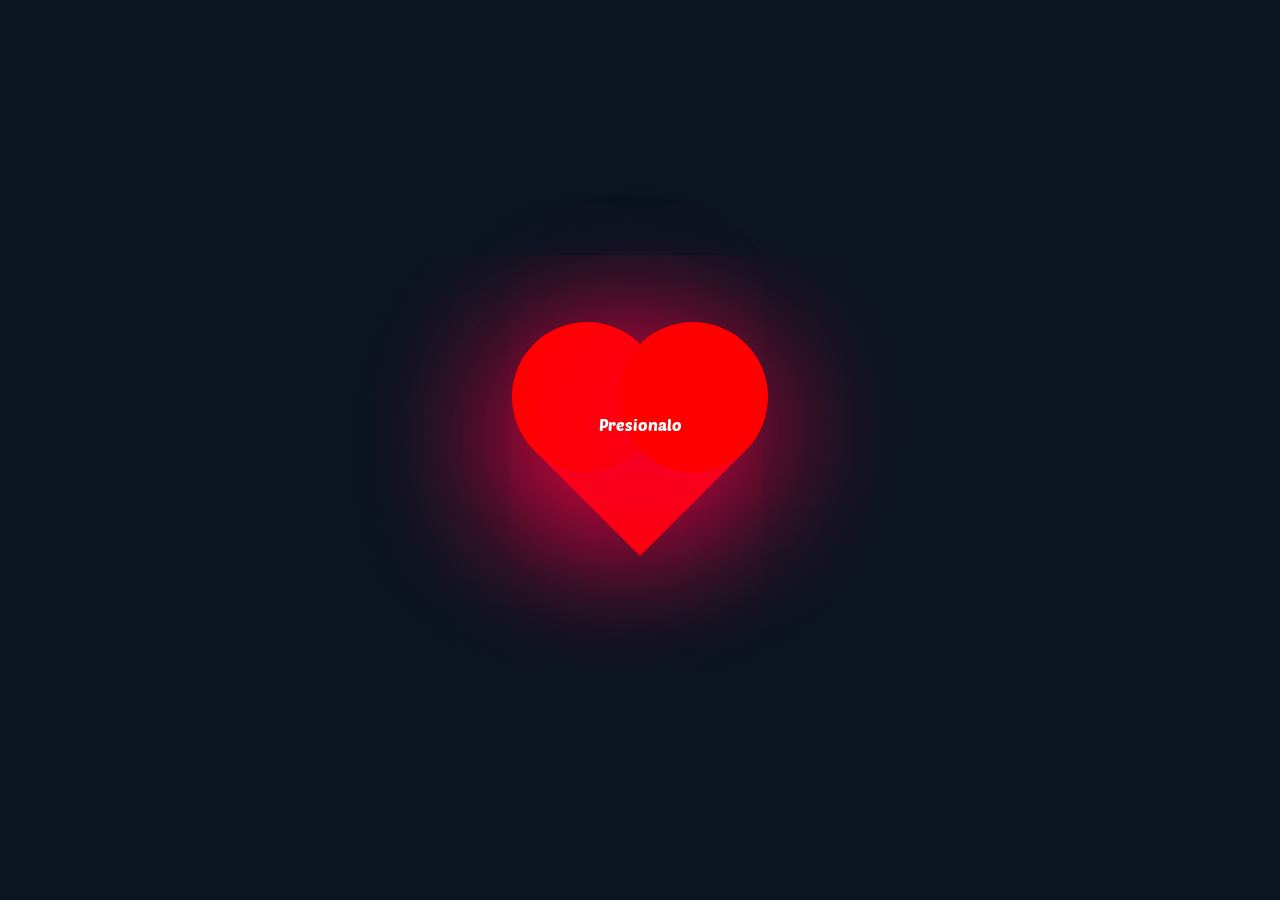
<file: index.html>
<!DOCTYPE html>
<html lang="en">
<head>
    <meta charset="UTF-8">
    <meta name="viewport" content="width=device-width, initial-scale=1.0">
    <link rel="stylesheet" href="styles.css">
    <link rel="preconnect" href="https://fonts.googleapis.com">
<link rel="preconnect" href="https://fonts.gstatic.com" crossorigin>
<link href="https://fonts.googleapis.com/css2?family=Edu+TAS+Beginner:wght@400..700&family=Poetsen+One&display=swap" rel="stylesheet">
    <title>Corazon Latiendo</title>
</head>
<body>
    <div class="heart"></div>
    <div class="contenido">
        <a href="menu.html">Presionalo</a>
    </div>
</body>
</html>
</file>
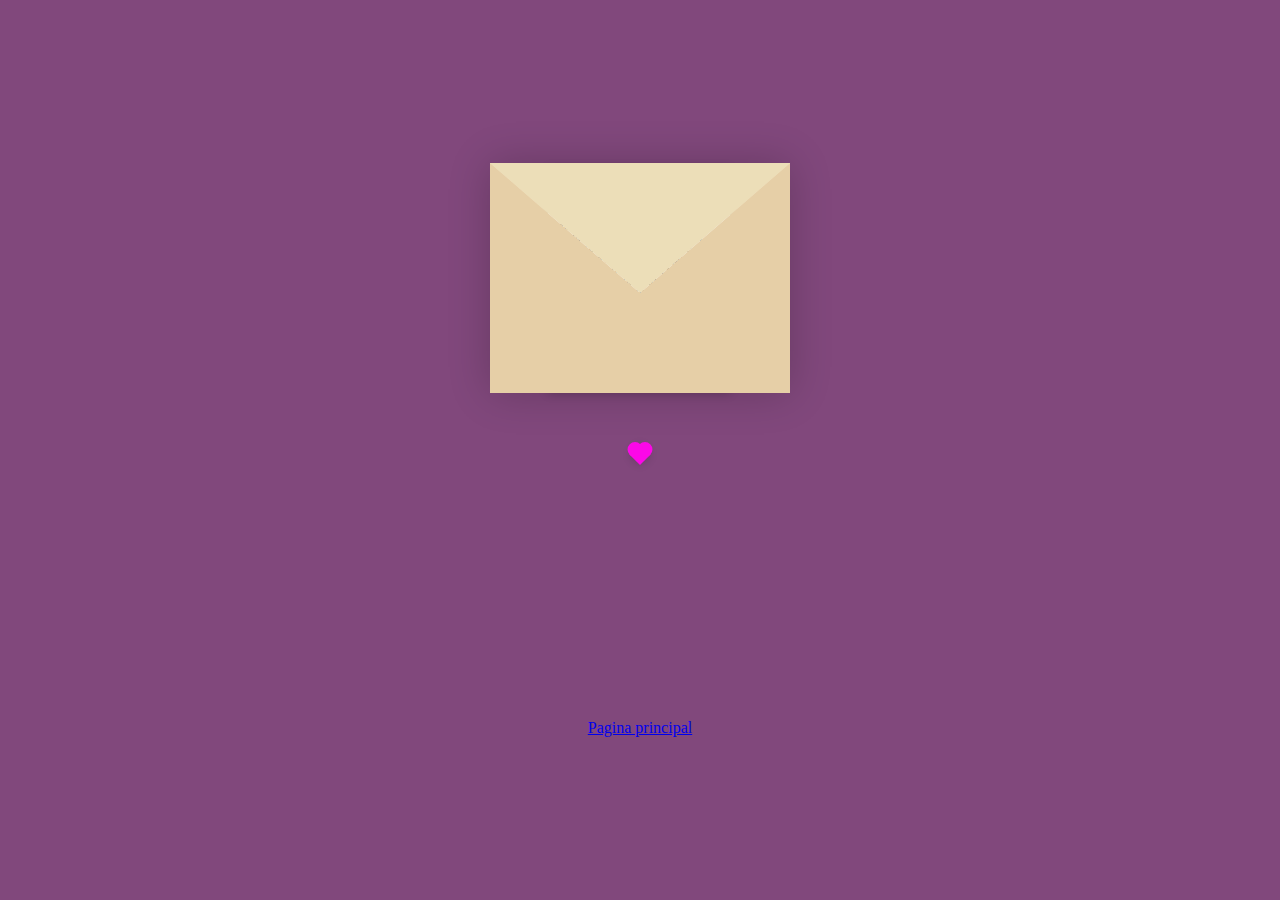
<file: carta.html>
<!DOCTYPE html>
<html lang="en">
<head>
    <meta charset="UTF-8">
    <meta name="viewport" content="width=device-width, initial-scale=1.0">
    <link rel="stylesheet" href="styles4.css">
    <title>Cartita</title>
</head>
<body>
    <div class="container">
        <div class="envelope-wrapper">
            <div class="envelope">
                <div class="letter">
                    <div class="text">
                        <strong>Para mi esposita amada</strong>
                        <p>El dia mas bonito y especial de toda mi vida fue cuando le envie aquel mensajito un 3 de junio del 2023, apartir de ese momento no he dejado de ser feliz, usted pudo traer a aquel chico que en su niñez era muy feliz, porque cada que hablo o estoy con usted vuelvo a ser un niño otra vez.</p>
                    </div>
                </div>
            </div>
            <div class="heart"><div></div>
        </div>
    </div>
    <script>
        const envelope = document.querySelector('.envelope-wrapper');
        envelope.addEventListener('click', () => {
            envelope.classList.toggle('flap');
        });
    </script> 
    <a href="index.html">Pagina principal</a>
</body>
</html>
</file>
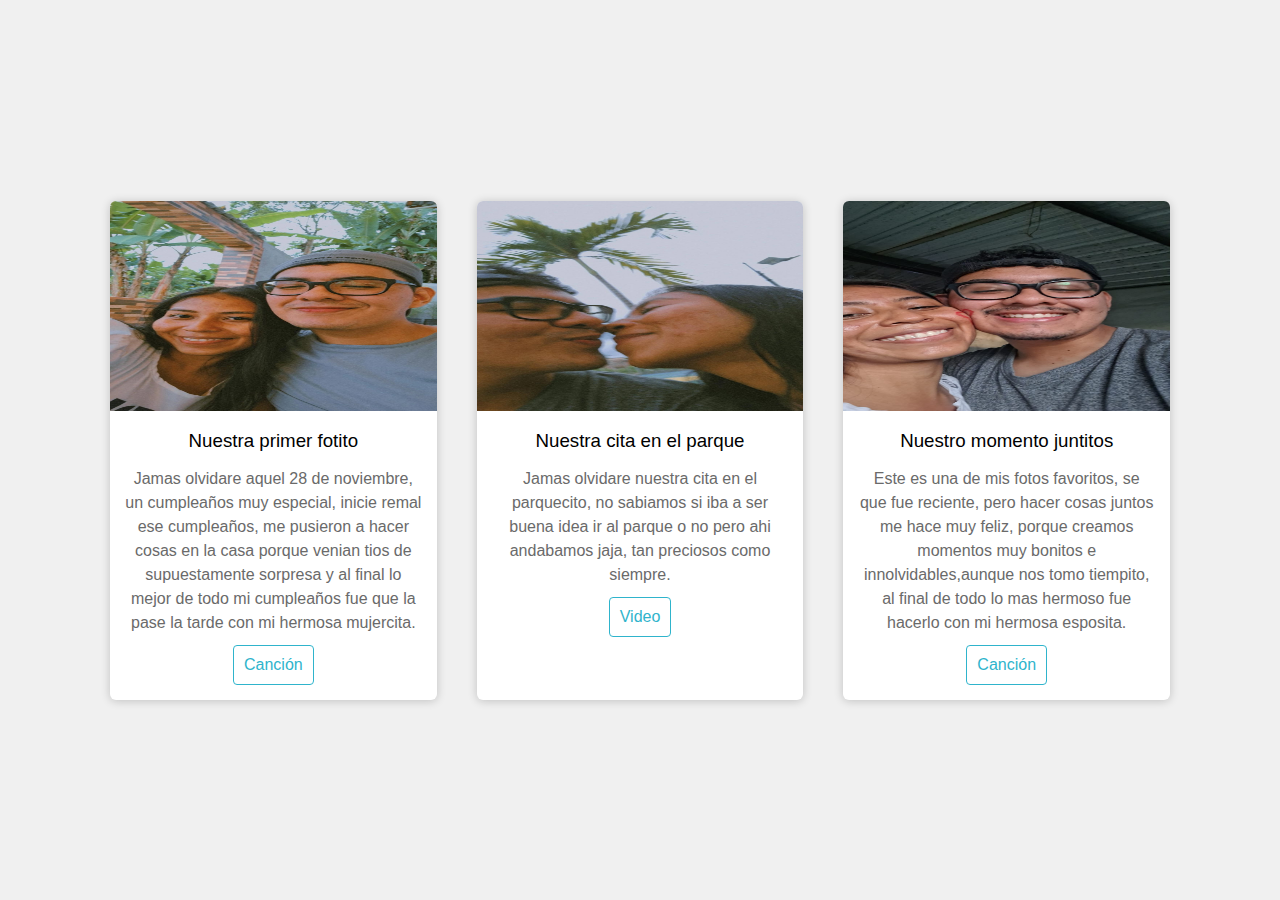
<file: fotos.html>
<!DOCTYPE html>
<html lang="en">
<head>
    <meta charset="UTF-8">
    <meta name="viewport" content="width=device-width, initial-scale=1.0">
    <title>tarjeta de fotos</title>
    <link rel="stylesheet" href="estilos.css">
</head>
<body>
    <div class="container">
        <div class="card">
            <figure>
                <img src="img1.jpeg">
            </figure>
            <div class="contenido">
                <h3>Nuestra primer fotito</h3>
                <p>Jamas olvidare aquel 28 de noviembre, un cumpleaños muy especial, inicie remal ese cumpleaños, me pusieron a hacer cosas en la casa porque venian tios de supuestamente sorpresa y al final lo mejor de todo mi cumpleaños fue que la pase la tarde con mi hermosa mujercita.</p>
                <a href="https://youtu.be/VvA7U1nvuFg?si=E4z5y9PzqearRk_m">Canción</a>
            </div>
        </div>
        <div class="card">
            <figure>
                <img src="img3.jpeg">
            </figure>
            <div class="contenido">
                <h3>Nuestra cita en el parque</h3>
                <p>Jamas olvidare nuestra cita en el parquecito, no sabiamos si iba a ser buena idea ir al parque o no pero ahi andabamos jaja, tan preciosos como siempre.</p>
                <a href="videoamorcito.mp4">Video</a>
            </div>
        </div>
        <div class="card">
            <figure>
                <img src="img4.jpeg">
            </figure>
            <div class="contenido">
                <h3>Nuestro momento juntitos</h3>
                <p>Este es una de mis fotos favoritos, se que fue reciente, pero hacer cosas juntos me hace muy feliz, porque creamos momentos muy bonitos e innolvidables,aunque nos tomo tiempito, al final de todo lo mas hermoso fue hacerlo con mi hermosa esposita.</p>
                <a href="https://youtu.be/3eCNmmXIkDM?si=zmLGfpQzbNb63rh7">Canción</a>
            </div>
        </div>
    </div>
</body>
</html>
</file>
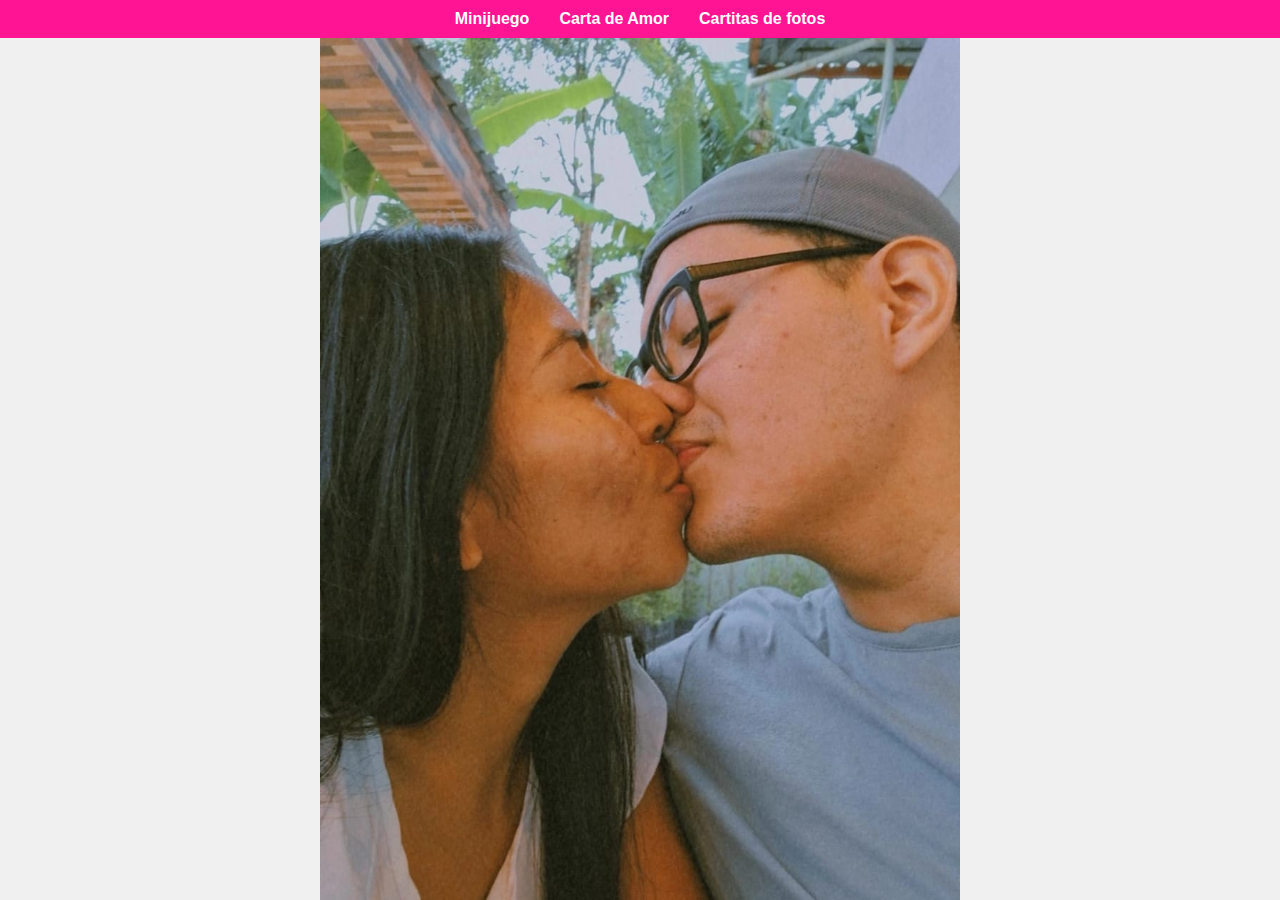
<file: menu.html>
<!DOCTYPE html>
<html lang="es">
<head>
  <meta charset="UTF-8">
  <meta name="viewport" content="width=device-width, initial-scale=1.0">
  <title>Propuesta de Amor</title>
  <link rel="stylesheet" href="styles2.css">
</head>
<body>
  <nav>
    <ul>
      <li><a href="minijuego.html" onclick="showSection('minijuego')">Minijuego</a></li>
      <li><a href="carta.html" onclick="showSection('carta')">Carta de Amor</a></li>
      <li><a href="fotos.html" onclick="showSection('galeria')">Cartitas de fotos</a></li>
    </ul>
  </nav>

  <section id="minijuego" class="content-section">
    <!-- Contenido del Minijuego -->
  </section>

  <section id="carta" class="content-section hidden">
    <!-- Contenido de la Carta de Amor -->
  </section>

  <section id="galeria" class="content-section hidden">
    <!-- Contenido de la Galería -->
  </section>

  <script src="script.js"></script>
</body>
</html>
</file>
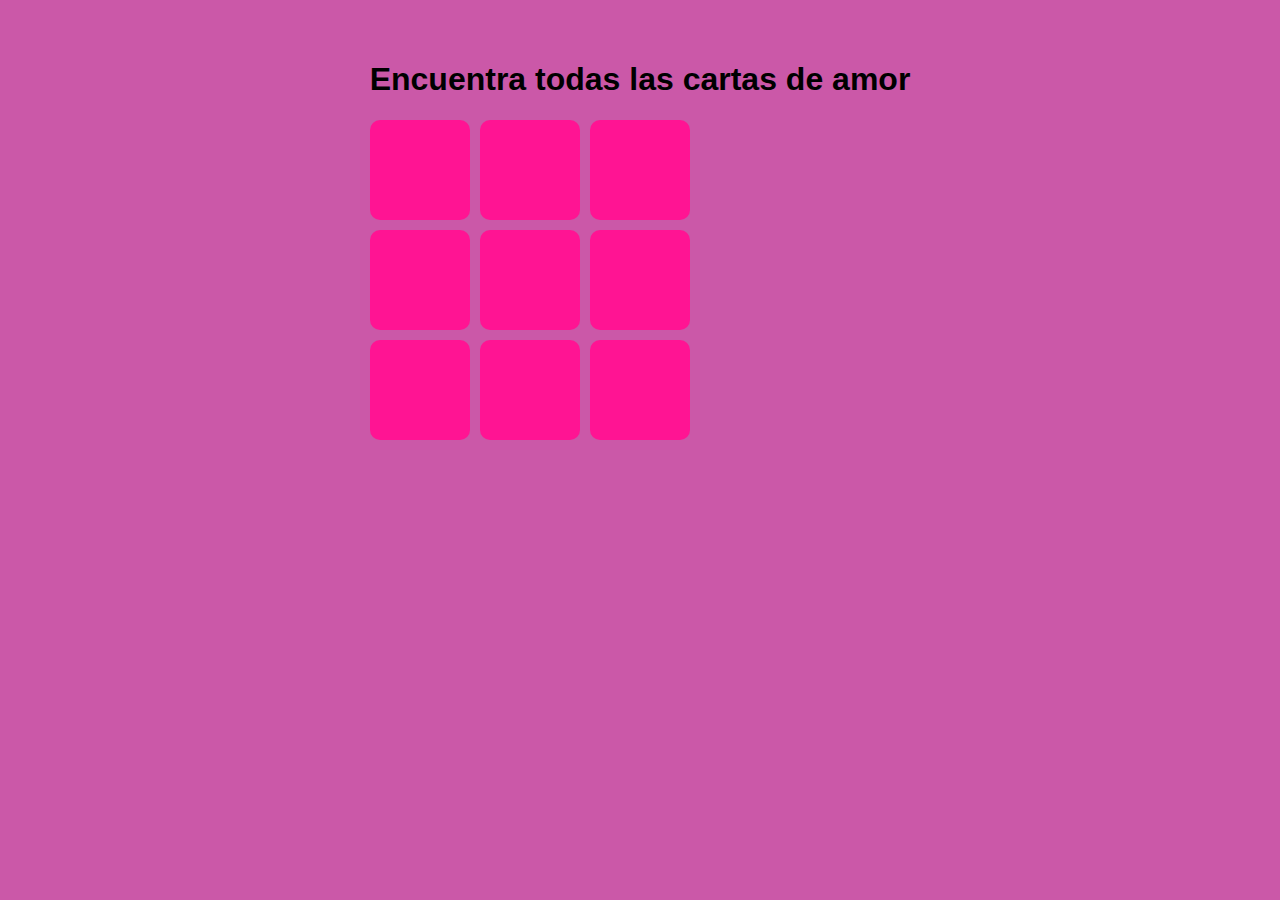
<file: minijuego.html>
<!DOCTYPE html>
<html lang="es">
<head>
  <meta charset="UTF-8">
  <meta name="viewport" content="width=device-width, initial-scale=1.0">
  <title>Juego de Amor</title>
  <link rel="stylesheet" href="styles3.css">
</head>
<body>
  <div class="game-container">
    <h1>Encuentra todas las cartas de amor</h1>
    <div class="game-grid">
      <div class="grid-item" id="item1"></div>
      <div class="grid-item" id="item2"></div>
      <div class="grid-item" id="item3"></div>
      <div class="grid-item" id="item4"></div>
      <div class="grid-item" id="item5"></div>
      <div class="grid-item" id="item6"></div>
      <div class="grid-item" id="item7"></div>
      <div class="grid-item" id="item8"></div>
      <div class="grid-item" id="item9"></div>
    </div>
  </div>
  <div id="message" class="message hidden">
    <p>¿Quieres ser mi Enamorada?</p>
    <button onclick="accept()">¡Sí!</button>
    <button onclick="decline()">No</button>
  </div>

  <script src="script2.js"></script>
</body>
</html>
</file>
<file: styles.css>
body{
    margin: 0;
    padding: 0;
    min-height: 100vh;
    display: flex;
    align-items: center;
    justify-content: center;
    background: #0b1522;
}
.heart{
    height: 150px;
    width: 150px;
    background-color: red;
    position: relative;
    transform: rotate(45deg);
    box-shadow: -20px 20px 150px #f20044;
    animation: palpitar 0.5s Linear infinite alternate;
}
.contenido{
    position: fixed;
    margin-bottom: 50px;
    text-align: center;
}
a{
    font-family: Poetsen One;
    text-decoration: none;
    color: azure;
}
@keyframes palpitar{
    0%{transform: rotate(45deg) scale(1.10);}
    80%{transform: rotate(45deg) scale(1.0);}
    100%{transform: rotate(45deg) scale(0.8);}
}
.heart::before{
    content: "";
    position: absolute;
    height: 150px;
    width: 150px;
    background: red;
    right: 50%;
    border-radius: 50%;
    box-shadow: 20px 20px 150px #f20044;
}
.heart::after{
    content: "";
    position: absolute;
    height: 150px;
    width: 150px;
    background: red;
    top: -50%;
    border-radius: 50%;
    box-shadow: 20px 20px 150px #f20044;
}
</file>
<file: styles4.css>
:root{
    --primary:#fff;
    --bg-color: rgb(129, 72, 124);
    --bg-envelope-color: #f5edd1;
    --envelope-tab: #ecdeb8;
    --envelope-cover: #e6cfa7;
    --shadow-color: rgba(0, 0, 0, 0.2);
    --txt-color: #444;
    --heart-color: rgb(252, 8, 231);
}
body{
    margin: 0;
    padding: 0;
    box-sizing: border-box;
    background: var(--bg-color);
    display: flex;
    align-items: center;
    justify-content: center;
}
.container{
    height: 100vh;
    display: grid;
    place-items: center;
}
.container > .envelope-wrapper{
    background: var(--bg-envelope-color);
    box-shadow: 0 0 40px var(--shadow-color);
}
.envelope-wrapper > .envelope{
    position: relative;
    width: 300px;
    height: 230px;
}
.envelope-wrapper > .envelope::before{
    content: '';
    position: absolute;
    z-index: 2;
    border-top: 130px solid var(--envelope-tab);
    border-right: 150px solid transparent;
    border-left: 150px solid transparent;
    top: 0;
    transform-origin: top;
    transition: all 0.5s ease-in-out 0.7s;
}
.envelope-wrapper > .envelope::after{
    content: '';
    position: absolute;
    z-index: 2;
    border-top: 130px solid transparent;
    border-left: 150px solid var(--envelope-cover);
    border-right: 150px solid var(--envelope-cover);
    border-bottom: 100px solid var(--envelope-cover);
    bottom: 0;
}
.letter{
    position: absolute;
    right: 20%;
    bottom: 0;
    width: 54%;
    height: 80%;
    background: var(--primary);
    transition: all 1s ease-in-out;
    padding: 20px 10px;
    box-shadow: 0 0 10px var(--shadow-color);
}
.letter > .text{
    font-family: 'Gill Sans', 'Gill Sans MT', Calibri, 'Trebuchet MS', sans-serif;
    font-size: 10px;
    color: var(--txt-color);
    text-align: left;
}
.heart{
    position: absolute;
    top: 50%;
    left: 50%;
    width: 15px;
    height: 15px;
    background: var(--heart-color);
    z-index: 4;
    transform: translate(-50%, -20%) rotate(45deg);
    transition: transform 0.5s ease-in-out 1s;
    box-shadow: 0 0 10px var(--shadow-color);
    cursor: pointer;
}
.heart::before,
.heart::after{
    content: '';
    position: absolute;
    width: 15px;
    height: 15px;
    background: var(--heart-color);
    border-radius: 50%;
}
.heart::before{
    top: -7.5px;
}
.heart::after{
    right: 7.5px;
}
.flap > .envelope::before{
    z-index: 0;
    transform: rotateX(180deg);
}
.flap > .envelope .letter{
    bottom: 100px;
    transform: scale(1.5);
    transition-delay: 1s ;
}
.flap > .heart{
    transform: rotate(90deg);
    transition-delay: 0.4s;
}
</file>
<file: estilos.css>
*{
    margin: 0;
    padding: 0;
    box-sizing: border-box;
}

body{
    width: 100%;
    height: 100vh;
    display: flex;
    justify-content: center;
    align-items: center;
    font-family: sans-serif ;
    background: #f0f0f0;
}

.container{
    width: 100%;
    display: flex;
    max-width: 1100px;
}

.card{
    width: 100%;
    margin: 20px;
    border-radius: 6px;
    overflow: hidden;
    background: #fff;
    box-shadow: 0px 1px 10px rgba(0, 0, 0, 0.2);
    cursor: default;
    transition: all 400ms ease;
}
.card:hover{
    box-shadow: 5px 5px 20px rgba(0, 0, 0, 0.4);
    transform: translateY(-3%)
}

.card img{
    width: 100%;
    height: 210px;
}

.card .contenido{
    padding: 15px;
    text-align: center;
}

.card .contenido p{
    line-height: 1.5;
    color: #6a6a6a;
}
.card .contenido h3{
    font-weight: 400;
    margin-bottom: 15px ;
}
.card .contenido a{
    text-decoration: none;
    display: inline-block;
    padding: 10px;
    margin-top: 10px;
    color: #2fb4cc;
    border: 1px solid #2fb4cc;
    border-radius: 4px;
    transition: all 400ms ease;
}
.card .contenido a:hover{
    background: #2fb4cc;
    color: #fff;
}
</file>
<file: styles2.css>
body {
    font-family: Arial, sans-serif;
    margin: 0;
    padding: 0;
    background: url('img2.jpeg') no-repeat center center fixed;
    background-size: 50%;
    background-color: #f0f0f0;
  }
  
  nav {
    background-color: #ff1493;
    padding: 10px;
  }
  
  nav ul {
    list-style: none;
    padding: 0;
    margin: 0;
    display: flex;
    justify-content: center;
  }
  
  nav ul li {
    margin: 0 15px;
  }
  
  nav ul li a {
    color: white;
    text-decoration: none;
    font-weight: bold;
  }
  
  nav ul li a:hover {
    text-decoration: underline;
  }
  
  .content-section {
    display: none;
    padding: 20px;
    text-align: center;
  }
  
  .content-section.active {
    display: block;
  }
</file>
<file: styles3.css>
body {
    font-family: Arial, sans-serif;
    display: flex;
    flex-direction: column;
    align-items: center;
    background-color: #cb58a8;
    margin: 0;
    padding: 20px;
  }
  
  .game-container {
    text-align: center;
    margin-top: 20px;
  }
  
  .game-grid {
    display: grid;
    grid-template-columns: repeat(3, 100px);
    grid-gap: 10px;
    margin-top: 20px;
  }
  
  .grid-item {
    width: 100px;
    height: 100px;
    background-color: #ff1493;
    display: flex;
    justify-content: center;
    align-items: center;
    cursor: pointer;
    font-size: 2em;
    color: white;
    border-radius: 10px;
  }
  
  .hidden {
    display: none;
  }
  
  .message {
    text-align: center;
    margin-top: 20px;
  }
  
  button {
    margin: 5px;
    padding: 10px;
    background-color: #ff1493;
    color: white;
    border: none;
    border-radius: 5px;
    cursor: pointer;
  }
  
  button:hover {
    background-color: #ff69b4;
  }
</file>
